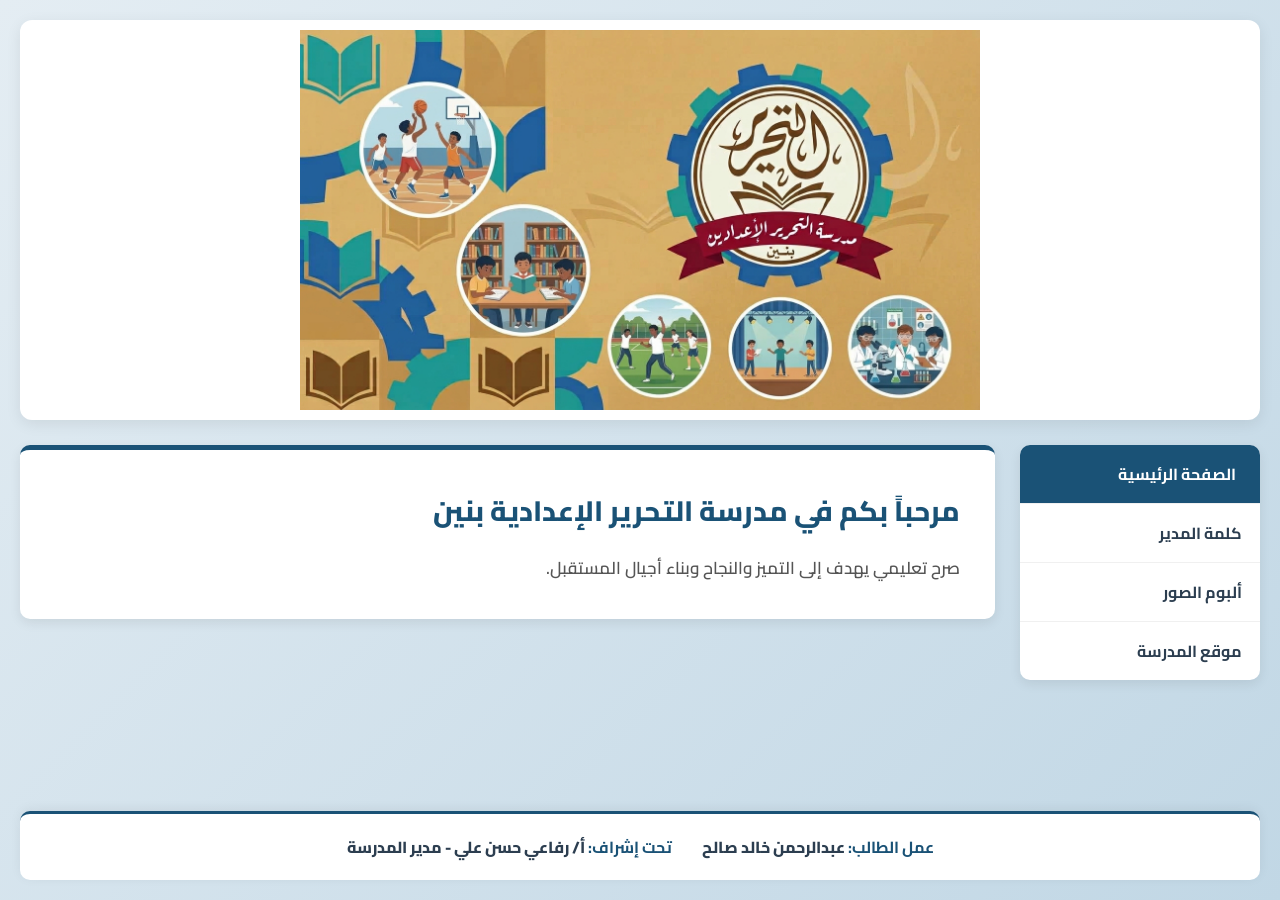
<file: index.html>
<!DOCTYPE html>
<html lang="ar" dir="rtl">
<head>
    <meta charset="UTF-8">
    <meta name="viewport" content="width=device-width, initial-scale=1.0">
    <title>مدرسة التحرير الإعدادية بنين</title>
    <link rel="stylesheet" href="styel1.css">
    <link rel="preconnect" href="https://fonts.googleapis.com">
    <link rel="preconnect" href="https://fonts.gstatic.com" crossorigin>
    <link href="https://fonts.googleapis.com/css2?family=Cairo:wght@400;600;700;800&display=swap" rel="stylesheet">
</head>
<body>

    <header class="top-header">
        <div class="logo-container">
            <img src="img1.jfif" class="header-img" alt="بانر مدرسة التحرير الإعدادية بنين">
        </div>
    </header>

    <div class="page-container">
        <aside class="right-column">
            <table class="nav-table">
                <tr><td><a href="index.html" class="active">الصفحة الرئيسية</a></td></tr>
                <tr><td><a href="manger.html">كلمة المدير</a></td></tr>
                <tr><td><a href="photo.html">ألبوم الصور</a></td></tr>
                <tr><td><a href="locition.html">موقع المدرسة</a></td></tr>
            </table>
        </aside>

        <main class="left-column">
            <div class="main-card">
                <h1>مرحباً بكم في مدرسة التحرير الإعدادية بنين</h1>
                <p class="sub-title">صرح تعليمي يهدف إلى التميز والنجاح وبناء أجيال المستقبل.</p>
            </div>
        </main>
    </div>

    <!-- الفوتر الموحد -->
    <footer class="site-footer">
        <div class="footer-content">
            <div class="footer-item">عمل الطالب: <span>عبدالرحمن خالد صالح</span></div>
            <div class="footer-item">تحت إشراف: <span>أ/ رفاعي حسن علي - مدير المدرسة</span></div>
        </div>
    </footer>

</body>
</html>
</file>
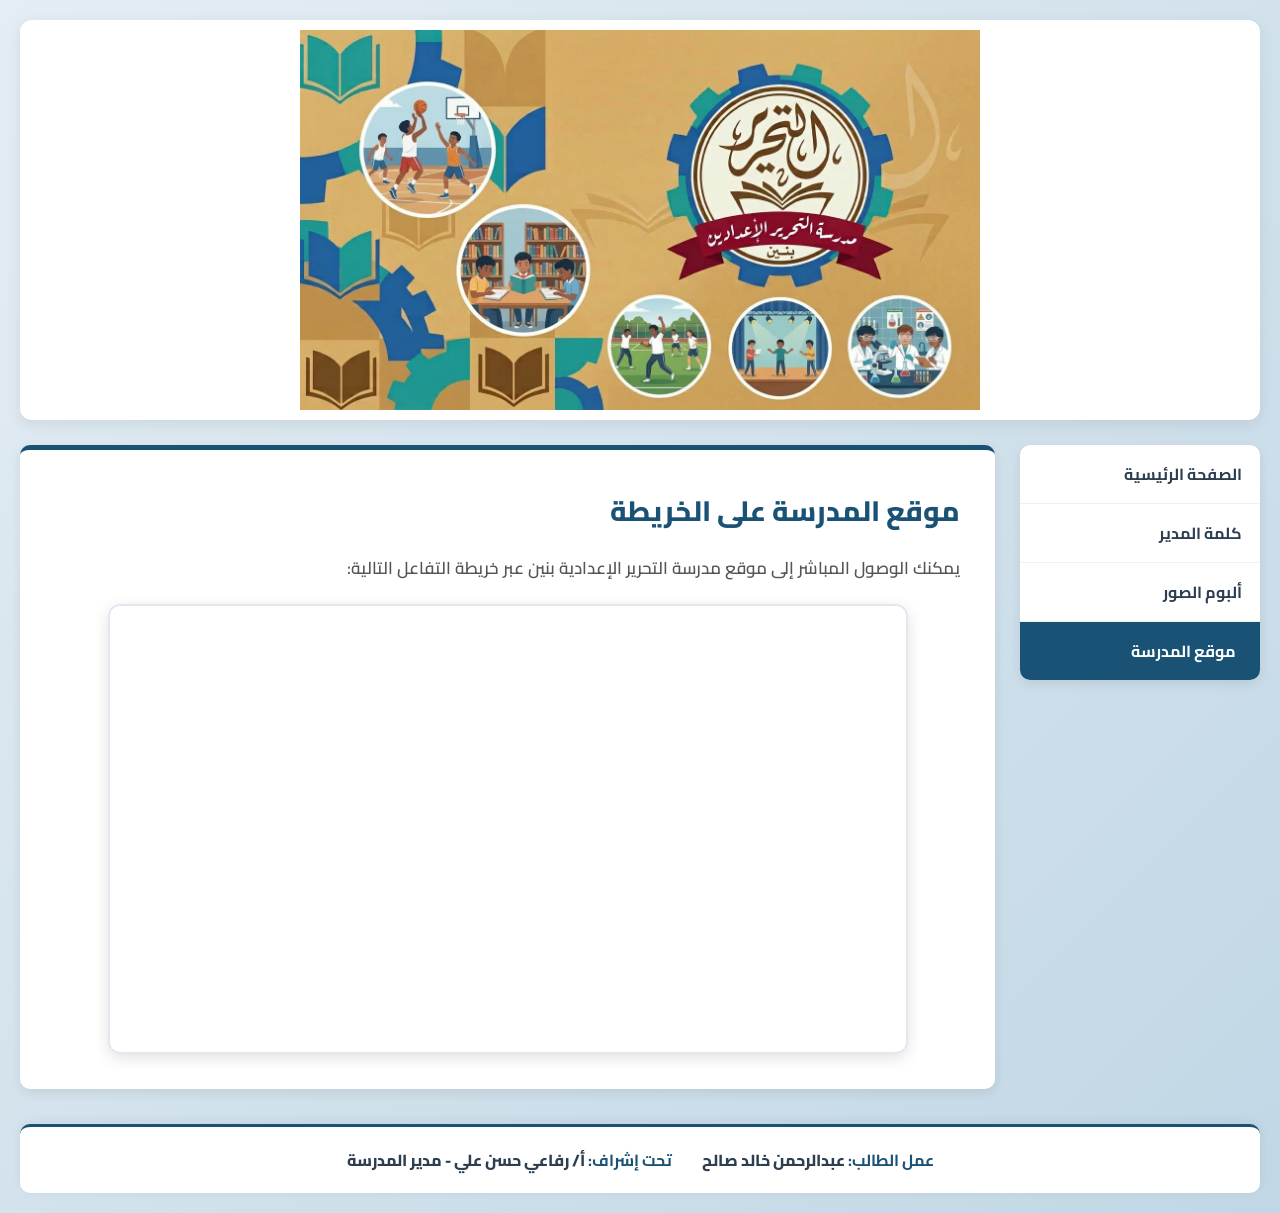
<file: locition.html>
<!DOCTYPE html>
<html lang="ar" dir="rtl">
<head>
    <meta charset="UTF-8">
    <meta name="viewport" content="width=device-width, initial-scale=1.0">
    <title>موقع المدرسة - مدرسة التحرير الإعدادية بنين</title>
    <link rel="stylesheet" href="styel1.css">
    <link rel="preconnect" href="https://fonts.googleapis.com">
    <link rel="preconnect" href="https://fonts.gstatic.com" crossorigin>
    <link href="https://fonts.googleapis.com/css2?family=Cairo:wght@400;600;700;800&display=swap" rel="stylesheet">
</head>
<body>

    <header class="top-header">
        <div class="logo-container">
            <img src="img1.jfif" class="header-img" alt="بانر مدرسة التحرير الإعدادية بنين">
        </div>
    </header>

    <div class="page-container">
        <aside class="right-column">
            <table class="nav-table">
                <tr><td><a href="index.html">الصفحة الرئيسية</a></td></tr>
                <tr><td><a href="manger.html">كلمة المدير</a></td></tr>
                <tr><td><a href="photo.html">ألبوم الصور</a></td></tr>
                <tr><td><a href="locition.html" class="active">موقع المدرسة</a></td></tr>
            </table>
        </aside>

        <main class="left-column">
            <div class="main-card">
                <h1>موقع المدرسة على الخريطة</h1>
                <p class="sub-title" style="margin-bottom: 20px;">يمكنك الوصول المباشر إلى موقع مدرسة التحرير الإعدادية بنين عبر خريطة التفاعل التالية:</p>

                <div class="map-container">
                    <iframe 
                        src="https://www.google.com/maps/embed?pb=!1m18!1m12!1m3!1d2606.5181197107077!2d32.71241627372422!3d26.162561291928306!2m3!1f0!2f0!3f0!3m2!1i1024!2i768!4f13.1!3m3!1m2!1s0x144ec9ded6e5a479%3A0xdfccfaae0358492e!2sEl-Tahrir%20School!5e1!3m2!1sen!2seg!4v1785325570145!5m2!1sen!2seg" 
                        class="map-iframe"
                        allowfullscreen="" 
                        loading="lazy" 
                        referrerpolicy="no-referrer-when-downgrade">
                    </iframe>
                </div>
            </div>
        </main>
    </div>

    <!-- الفوتر الموحد -->
    <footer class="site-footer">
        <div class="footer-content">
            <div class="footer-item">عمل الطالب: <span>عبدالرحمن خالد صالح</span></div>
            <div class="footer-item">تحت إشراف: <span>أ/ رفاعي حسن علي - مدير المدرسة</span></div>
        </div>
    </footer>

</body>
</html>
</file>
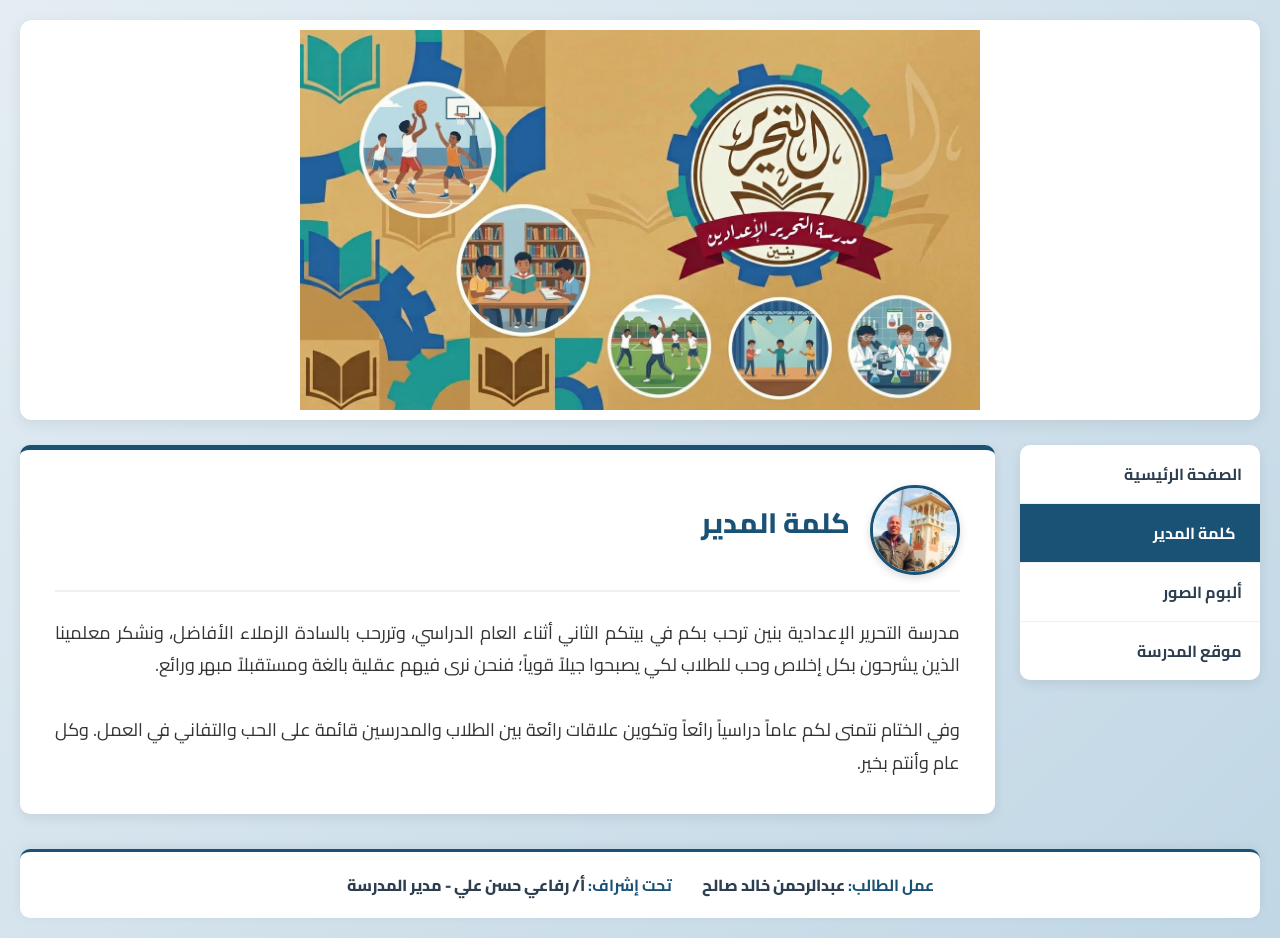
<file: manger.html>
<!DOCTYPE html>
<html lang="ar" dir="rtl">
<head>
    <meta charset="UTF-8">
    <meta name="viewport" content="width=device-width, initial-scale=1.0">
    <title>كلمة المدير - مدرسة التحرير الإعدادية بنين</title>
    <link rel="stylesheet" href="styel1.css">
    <link rel="preconnect" href="https://fonts.googleapis.com">
    <link rel="preconnect" href="https://fonts.gstatic.com" crossorigin>
    <link href="https://fonts.googleapis.com/css2?family=Cairo:wght@400;600;700;800&display=swap" rel="stylesheet">
</head>
<body>

    <header class="top-header">
        <div class="logo-container">
            <img src="img1.jfif" class="header-img" alt="بانر مدرسة التحرير الإعدادية بنين">
        </div>
    </header>

    <div class="page-container">
        <aside class="right-column">
            <table class="nav-table">
                <tr><td><a href="index.html">الصفحة الرئيسية</a></td></tr>
                <tr><td><a href="manger.html" class="active">كلمة المدير</a></td></tr>
                <tr><td><a href="photo.html">ألبوم الصور</a></td></tr>
                <tr><td><a href="locition.html">موقع المدرسة</a></td></tr>
            </table>
        </aside>

        <main class="left-column">
            <div class="main-card">
                <div class="director-header">
                    <img src="img2.jpg" class="director-img" alt="صورة مدير المدرسة">
                    <h1>كلمة المدير</h1>
                </div>
                <p class="director-text">
                    مدرسة التحرير الإعدادية بنين ترحب بكم في بيتكم الثاني أثناء العام الدراسي، وتررحب بالسادة الزملاء الأفاضل، ونشكر معلمينا الذين يشرحون بكل إخلاص وحب للطلاب لكي يصبحوا جيلاً قوياً؛ فنحن نرى فيهم عقلية بالغة ومستقبلاً مبهر ورائع.
                    <br><br>
                    وفي الختام نتمنى لكم عاماً دراسياً رائعاً وتكوين علاقات رائعة بين الطلاب والمدرسين قائمة على الحب والتفاني في العمل. وكل عام وأنتم بخير.
                </p>
            </div>
        </main>
    </div>

    <!-- الفوتر الموحد -->
    <footer class="site-footer">
        <div class="footer-content">
            <div class="footer-item">عمل الطالب: <span>عبدالرحمن خالد صالح</span></div>
            <div class="footer-item">تحت إشراف: <span>أ/ رفاعي حسن علي - مدير المدرسة</span></div>
        </div>
    </footer>

</body>
</html>
</file>
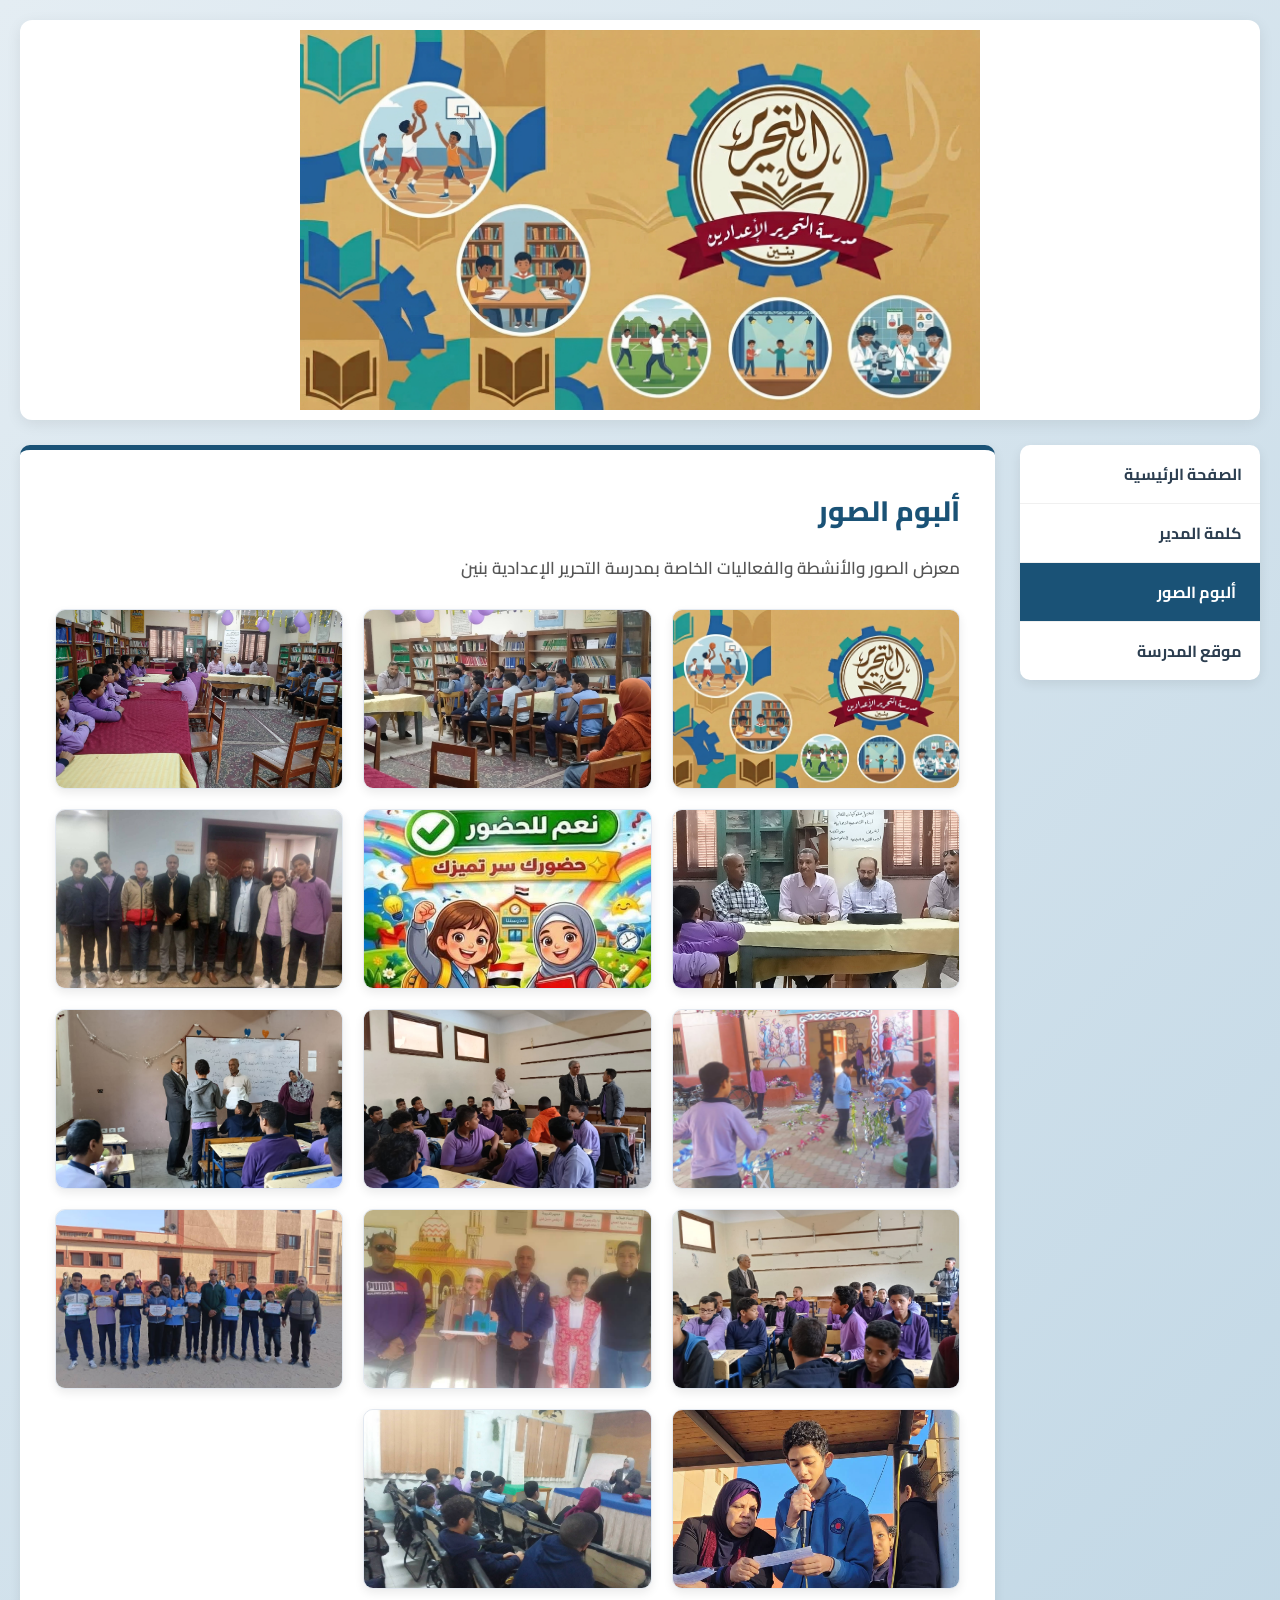
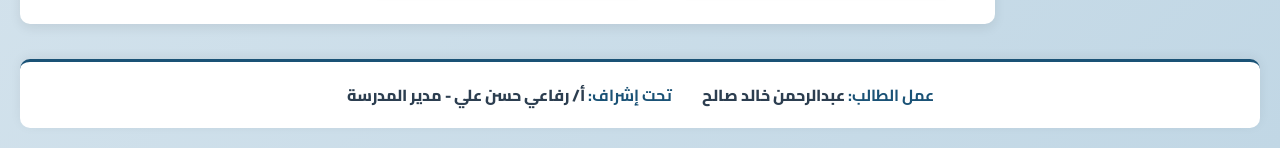
<file: photo.html>
<!DOCTYPE html>
<html lang="ar" dir="rtl">
<head>
    <meta charset="UTF-8">
    <meta name="viewport" content="width=device-width, initial-scale=1.0">
    <title>ألبوم الصور - مدرسة التحرير الإعدادية بنين</title>
    <link rel="stylesheet" href="styel1.css">
    <link rel="preconnect" href="https://fonts.googleapis.com">
    <link rel="preconnect" href="https://fonts.gstatic.com" crossorigin>
    <link href="https://fonts.googleapis.com/css2?family=Cairo:wght@400;600;700;800&display=swap" rel="stylesheet">
</head>
<body>

    <header class="top-header">
        <div class="logo-container">
            <img src="img1.jfif" class="header-img" alt="بانر مدرسة التحرير الإعدادية بنين">
        </div>
    </header>

    <div class="page-container">
        <aside class="right-column">
            <table class="nav-table">
                <tr><td><a href="index.html">الصفحة الرئيسية</a></td></tr>
                <tr><td><a href="manger.html">كلمة المدير</a></td></tr>
                <tr><td><a href="photo.html" class="active">ألبوم الصور</a></td></tr>
                <tr><td><a href="locition.html">موقع المدرسة</a></td></tr>
            </table>
        </aside>

        <main class="left-column">
            <div class="main-card">
                <h1>ألبوم الصور</h1>
                <p class="sub-title" style="margin-bottom: 25px;">معرض الصور والأنشطة والفعاليات الخاصة بمدرسة التحرير الإعدادية بنين</p>

                <div class="gallery-grid">
                    <div class="gallery-item"><img src="img1.jfif" alt="لوجو المدرسة"></div>
                    <div class="gallery-item"><img src="img3.jpg" alt="طلاب متفوقين"></div>
                    <div class="gallery-item"><img src="img4.jpg" alt="طلاب في ندوة"></div>
                    <div class="gallery-item"><img src="img5.jpg" alt="اجتماع المعلمين والمدير"></div>
                    <div class="gallery-item"><img src="img6.jpg" alt="ملصق عدم الغياب"></div>
                    <div class="gallery-item"><img src="img7.jpg" alt="زيارة بمكتبة مصر العامة"></div>
                    <div class="gallery-item"><img src="img8.jpg" alt="تزيين المدرسة لشهر رمضان"></div>
                    <div class="gallery-item"><img src="img9.jpg" alt="جولة وكيل الإدارة"></div>
                    <div class="gallery-item"><img src="img-a1.jpg" alt="جولة داخل المدرسة"></div>
                    <div class="gallery-item"><img src="img-a2.jpg" alt="نشاط مدرسة التحرير"></div>
                    <div class="gallery-item"><img src="img-a3.jpg" alt="الوحدة الوطنية"></div>
                    <div class="gallery-item"><img src="img-a4.jpg" alt="تكريم الطلاب بالطابور"></div>
                    <div class="gallery-item"><img src="img-a5.jpg" alt="نشاط الإذاعة المدرسية"></div>
                    <div class="gallery-item"><img src="img-a6.jpg" alt="ندوة خارجية للطلاب"></div>
                </div>
            </div>
        </main>
    </div>

    <!-- الفوتر الموحد -->
    <footer class="site-footer">
        <div class="footer-content">
            <div class="footer-item">عمل الطالب: <span>عبدالرحمن خالد صالح</span></div>
            <div class="footer-item">تحت إشراف: <span>أ/ رفاعي حسن علي - مدير المدرسة</span></div>
        </div>
    </footer>

</body>
</html>
</file>
<file: styel1.css>
/* إعادة ضبط الحواف والخط الأساسي */
* {
    box-sizing: border-box;
    margin: 0;
    padding: 0;
}

/* خلفية تدرجية أنيقة ومريحة للعين */
body {
    background: linear-gradient(135deg, #e4edf3 0%, #c1d7e5 100%);
    font-family: 'Cairo', 'Segoe UI', Tahoma, sans-serif;
    min-height: 100vh;
    padding: 20px;
    direction: rtl;
    color: #2c3e50;
    display: flex;
    flex-direction: column;
}

/* 1. الهيدر والبانر الموحد */
.top-header {
    width: 100%;
    background-color: #ffffff;
    border-radius: 12px;
    box-shadow: 0 4px 15px rgba(0, 0, 0, 0.08);
    margin-bottom: 25px;
    padding: 10px;
    overflow: hidden;
}

.logo-container {
    width: 100%;
    display: flex;
    justify-content: center;
    align-items: center;
}

.header-img {
    width: 100%;
    height: auto;
    max-height: 380px;
    object-fit: contain;
    border-radius: 8px;
    display: block;
}

/* 2. تخطيط الصفحة الرئيسي */
.page-container {
    display: flex;
    width: 100%;
    gap: 25px;
    align-items: flex-start;
    flex: 1;
}

/* 3. العمود الجانبي للقائمة (يمين) */
.right-column {
    flex-shrink: 0;
}

.nav-table {
    width: 240px;
    border-collapse: collapse;
    background-color: #ffffff;
    box-shadow: 0 4px 12px rgba(0, 0, 0, 0.08);
    border-radius: 10px;
    overflow: hidden;
}

.nav-table td {
    border-bottom: 1px solid #f0f0f0;
}

.nav-table tr:last-child td {
    border-bottom: none;
}

.nav-table a {
    display: block;
    padding: 14px 18px;
    text-decoration: none;
    color: #2c3e50;
    font-size: 16px;
    font-weight: 700;
    text-align: right;
    transition: all 0.3s ease;
}

.nav-table a:hover,
.nav-table a.active {
    background-color: #1a5276;
    color: #ffffff;
    padding-right: 24px;
}

/* 4. كارت المحتوى الرئيسي */
.left-column {
    flex-grow: 1;
}

.main-card {
    background-color: #ffffff;
    padding: 35px;
    border-radius: 10px;
    box-shadow: 0 4px 12px rgba(0, 0, 0, 0.08);
    border-top: 5px solid #1a5276;
}

.main-card h1 {
    font-size: 28px;
    font-weight: 800;
    color: #1a5276;
    margin-bottom: 15px;
}

.sub-title {
    font-size: 17px;
    color: #555555;
    font-weight: 600;
}

/* 5. تنسيقات صفحة المدير */
.director-header {
    display: flex;
    align-items: center;
    gap: 20px;
    margin-bottom: 25px;
    padding-bottom: 15px;
    border-bottom: 2px solid #f0f0f0;
}

.director-img {
    width: 90px;
    height: 90px;
    border-radius: 50%;
    object-fit: cover;
    border: 3px solid #1a5276;
    box-shadow: 0 3px 8px rgba(0, 0, 0, 0.15);
}

.director-text {
    font-size: 18px;
    line-height: 1.8;
    color: #333333;
    text-align: justify;
}

/* 6. شبكة ألبوم الصور */
.gallery-grid {
    display: grid;
    grid-template-columns: repeat(auto-fill, minmax(220px, 1fr));
    gap: 20px;
    margin-top: 20px;
}

.gallery-item {
    background-color: #f8fafc;
    border-radius: 10px;
    overflow: hidden;
    box-shadow: 0 4px 10px rgba(0, 0, 0, 0.08);
    transition: transform 0.3s ease, box-shadow 0.3s ease;
    border: 1px solid #e2e8f0;
    height: 180px;
}

.gallery-item:hover {
    transform: translateY(-5px);
    box-shadow: 0 8px 18px rgba(0, 0, 0, 0.15);
}

.gallery-item img {
    width: 100%;
    height: 100%;
    object-fit: cover;
    display: block;
}

/* 7. خريطة جوجل */
.map-container {
    width: 100%;
    max-width: 800px;
    height: 450px;
    margin: 0 auto;
    border-radius: 12px;
    overflow: hidden;
    box-shadow: 0 4px 15px rgba(0, 0, 0, 0.12);
    border: 2px solid #e2e8f0;
}

.map-iframe {
    width: 100%;
    height: 100%;
    border: 0;
    display: block;
}

/* 8. الفوتر الموحد لأسفل كل صفحة */
.site-footer {
    margin-top: 35px;
    background-color: #ffffff;
    border-radius: 10px;
    padding: 18px 20px;
    box-shadow: 0 -2px 12px rgba(0, 0, 0, 0.06);
    border-top: 3px solid #1a5276;
    text-align: center;
}

.footer-content {
    display: flex;
    justify-content: center;
    align-items: center;
    gap: 30px;
    flex-wrap: wrap;
}

.footer-item {
    font-size: 16px;
    font-weight: 700;
    color: #1a5276;
}

.footer-item span {
    color: #2c3e50;
    font-weight: 800;
}

/* التجاوب مع شاشات الهواتف */
@media (max-width: 768px) {
    .page-container {
        flex-direction: column;
    }
    .nav-table {
        width: 100%;
    }
    .footer-content {
        flex-direction: column;
        gap: 8px;
    }
}
</file>
